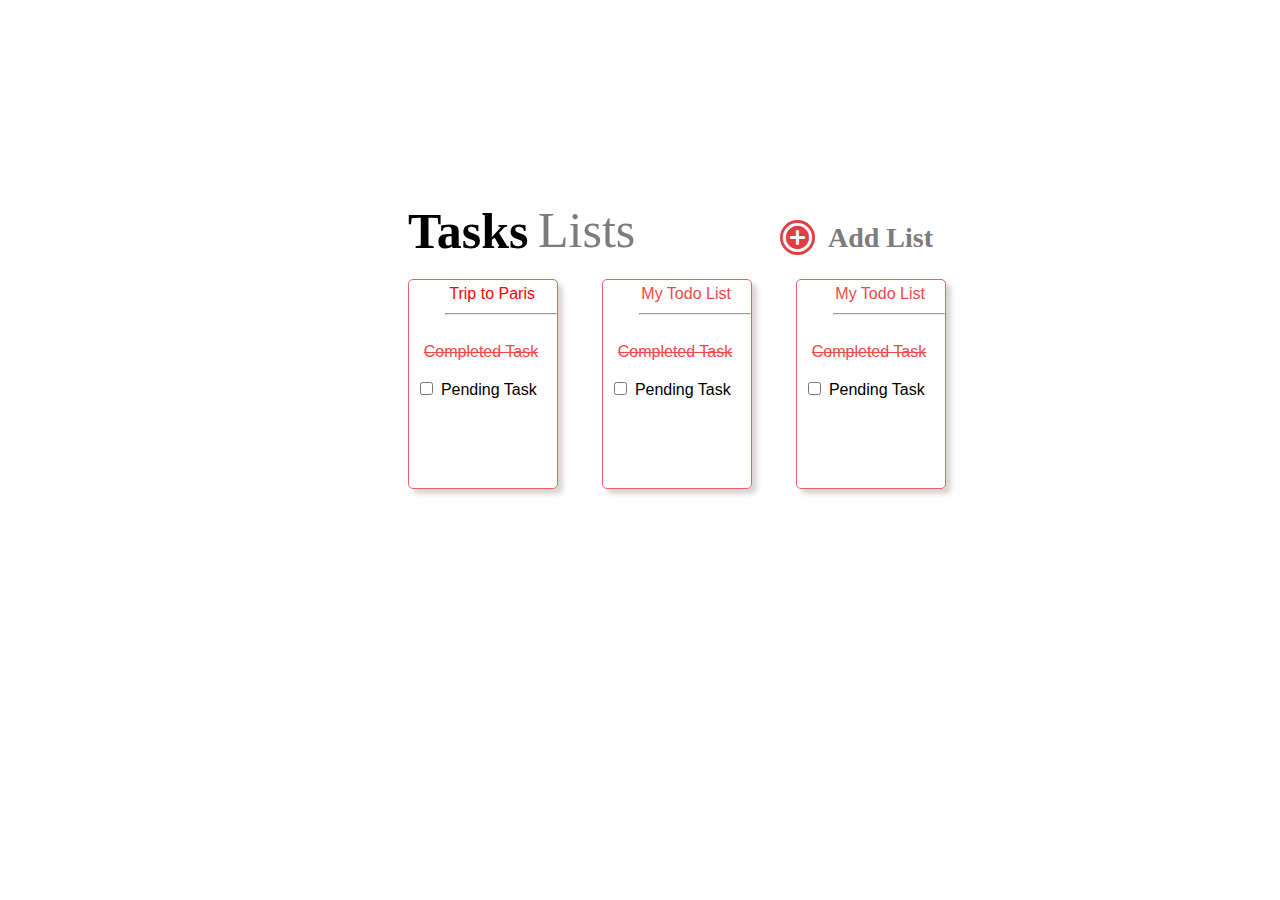
<file: index.html>
<!DOCTYPE html>
<html lang="en">
<head>
    <meta charset="UTF-8">
    <meta http-equiv="X-UA-Compatible" content="IE=edge">
    <meta name="viewport" content="width=device-width, initial-scale=1.0">
    <title>TodoList - UX</title>
    <link href="https://fonts.googleapis.com/icon?family=Material+Icons"
      rel="stylesheet">
      <link rel="icon" href="./favicon/android-chrome-512x512.png">
    <link rel="stylesheet" href="./index.css">
</head>
<body>
        <h2><b>Tasks</b></h2> 
    <span class="list">Lists</span><br>
    
    <div class="box">
        &nbsp;&nbsp;&nbsp;&nbsp;&nbsp;<a href="./index2.html">Trip to Paris</a>
         <hr class="one"><br>
         <span>Completed Task</span>  <br><br>
         <input type="checkbox" id="pendingtask" name="pendingtask" value="">
         <label for="pendingtask"><span class="normal">Pending Task&nbsp;&nbsp;</label> 
    </div>
    <div class="box">
       &nbsp;&nbsp;&nbsp;&nbsp;&nbsp;My Todo List
        <hr class="one"><br>
        <span>Completed Task</span>
        <br>
        <br>
        <input type="checkbox" id="pendingtask2" name="pendingtask2" value="">
        <label for="pendingtask2"><span class="normal">Pending Task&nbsp;&nbsp;</span></label>       
   </div>
<div class="box">
    &nbsp;&nbsp;&nbsp;&nbsp;&nbsp;My Todo List 
    <hr class="one"><br>
    <span>Completed Task</span><br><br>
    <input type="checkbox" id="pendingtask3" name="pendingtask3" value="">
    <label for="pendingtask3"><span class="normal">Pending Task&nbsp;&nbsp;</span></label> 
</div>
    <a href="index3.html"><span class="material-icons">
        control_point
        </span></a>
        <h3>Add List</h3>

</body>
</html>
</file>
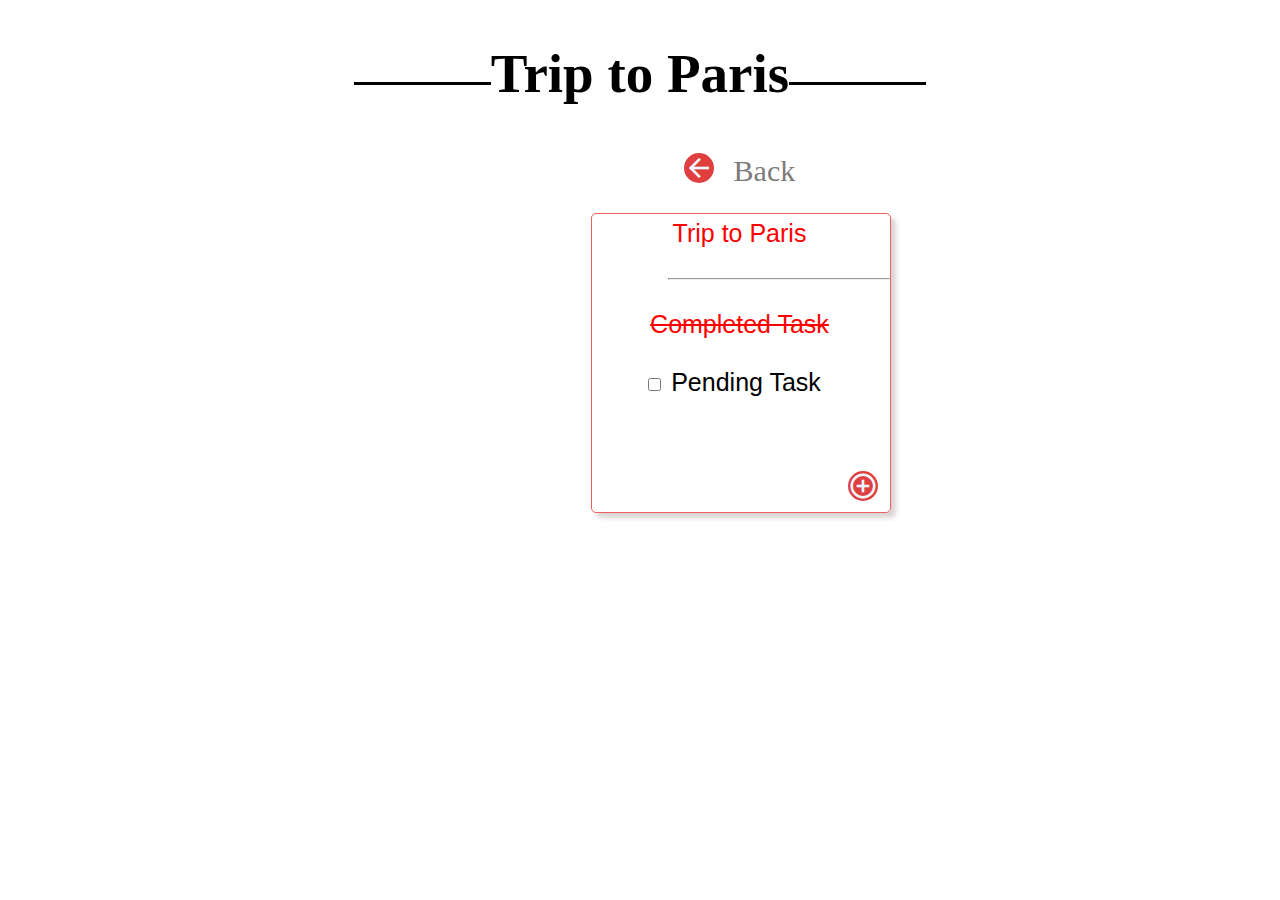
<file: index2.html>
<!DOCTYPE html>
<html lang="en">
<head>
    <meta charset="UTF-8">
    <meta http-equiv="X-UA-Compatible" content="IE=edge">
    <meta name="viewport" content="width=device-width, initial-scale=1.0">
    <title>TodoList</title>
    <link href="https://fonts.googleapis.com/icon?family=Material+Icons"
    rel="stylesheet">
    <link rel="icon" href="./favicon/android-chrome-512x512.png">
    <link href="index2.css" rel="stylesheet">
</head>
<body>
    <div class="Paris">
        <b class="bold">Trip to Paris</b>
    </div><br>
    <span class="back">Back</span>
    <div class="box4">
        <span class="ttp">Trip to Paris</span><hr class="hr">
        <span>Completed Task</span><br><br>
    <input type="checkbox" id="pendingtask4" name="pendingtask4" value="">
    <label for="pendingtask3"><span class="normal">Pending Task&nbsp;&nbsp;</span></label> 
    </div>

</div>
<a href="index4.html" class="plus1"><span class="material-icons">
    control_point
    </span></a>

  <a href="./index.html"><p class="backarrow1"><span class="material-icons">
        arrow_back
        </span></p></a> 


</body>
</html>
</file>
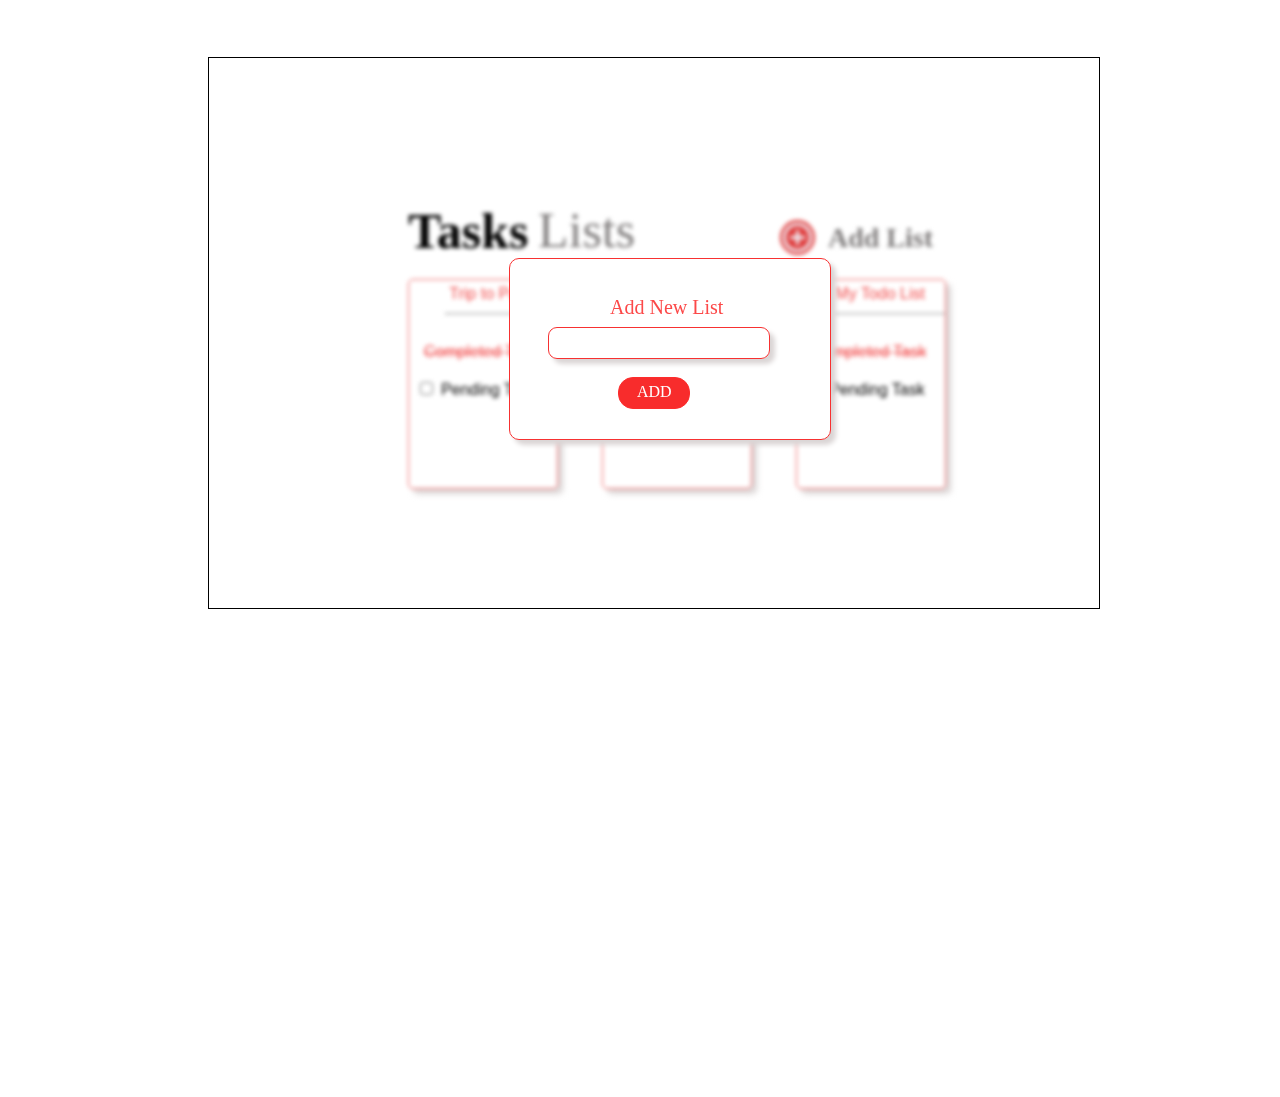
<file: index3.html>
<!DOCTYPE html>
<html lang="en">
<head>
    <meta charset="UTF-8">
    <meta http-equiv="X-UA-Compatible" content="IE=edge">
    <meta name="viewport" content="width=device-width, initial-scale=1.0">
    <title>TodoList</title>
    <link href="https://fonts.googleapis.com/icon?family=Material+Icons"
    rel="stylesheet">
    <link href="index3.css" rel="stylesheet">
    <link rel="icon" href="./favicon/android-chrome-512x512.png">
</head>
<body>
    <div class="parent">
    <h2><b>Tasks</b></h2> 
    <span class="list">Lists</span><br>
    
    <div class="box">
        &nbsp;&nbsp;&nbsp;&nbsp;&nbsp;Trip to Paris
         <hr class="one"><br>
         <span>Completed Task</span>  <br><br>
         <input type="checkbox" id="pendingtask" name="pendingtask" value="">
         <label for="pendingtask"><span class="normal">Pending Task&nbsp;&nbsp;</label> 
    </div>
    <div class="box">
       &nbsp;&nbsp;&nbsp;&nbsp;&nbsp;My Todo List
        <hr class="one"><br>
        <span>Completed Task</span>
        <br>
        <br>
        <input type="checkbox" id="pendingtask2" name="pendingtask2" value="">
        <label for="pendingtask2"><span class="normal">Pending Task&nbsp;&nbsp;</span></label>       
   </div>
<div class="box">
    &nbsp;&nbsp;&nbsp;&nbsp;&nbsp;My Todo List 
    <hr class="one"><br>
    <span>Completed Task</span><br><br>
    <input type="checkbox" id="pendingtask3" name="pendingtask3" value="">
    <label for="pendingtask3"><span class="normal">Pending Task&nbsp;&nbsp;</span></label> 
</div>
    <a href="index2.html"><span class="material-icons">
        control_point
        </span></a>
        <h3>Add List</h3>

    </div>

     <div class="child">
        <div class="flex1">
        <span class="ANL">Add New List</span>
            <div class="flex2">  </div>
            <div class="flex3"><span class="add">ADD</span></div>
        </div>

     </div>
</body>
</html>
</file>
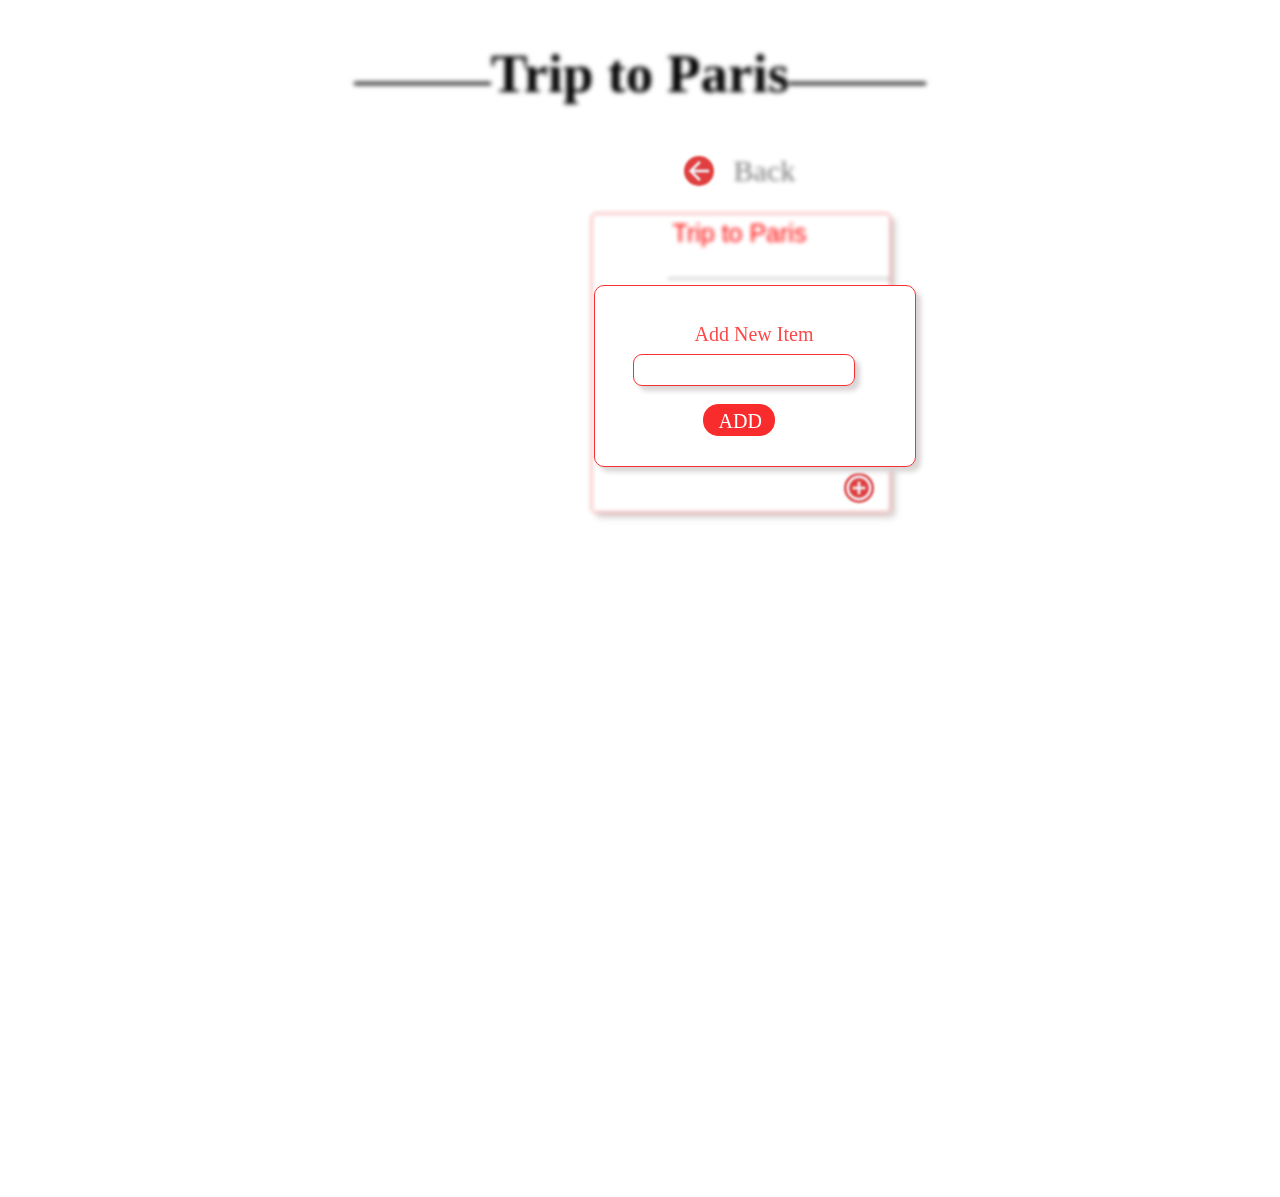
<file: index4.html>
<!DOCTYPE html>
<html lang="en">
<head>
    <meta charset="UTF-8">
    <meta http-equiv="X-UA-Compatible" content="IE=edge">
    <meta name="viewport" content="width=device-width, initial-scale=1.0">
    <title>TodoList</title>
    <link href="https://fonts.googleapis.com/icon?family=Material+Icons"
    rel="stylesheet">
    <link rel="icon" href="./favicon/android-chrome-512x512.png">
  <link rel="stylesheet" href="./index4.css">
</head>
<body>
<div class="parent2">
  
  <div class="Paris">
    <b class="bold">Trip to Paris</b>
</div><br>
<span class="back">Back</span>
<div class="box4">
    <span class="ttp">Trip to Paris</span><hr class="hr">
    <span>Completed Task</span><br><br>
<input type="checkbox" id="pendingtask4" name="pendingtask4" value="">
<label for="pendingtask3"><span class="normal">Pending Task&nbsp;&nbsp;</span></label> 
</div>

</div>
<a class="plus1" href="./index4.html"><span class="material-icons">
control_point
</span></a>

<a href="./index.html"><p class="backarrow1"><span class="material-icons">
    arrow_back
    </span></p></a> 


  </div>

  <div class="child2">
       <div class="flex4">
        <span class="ANT">Add New Item</span>
 <div class="flex5"></div>
          <div class="flex6">
            <span class="add2">ADD</span>
          </div>
       </div>
  </div>

</body>
</html>
</file>
<file: index.css>
h2
{
  position: relative;
  font-size: 50px;
  bottom: -160px;
  right: -400px;

}
a{
  text-decoration: none;
  color: red;
}
hr.one
{
  margin: 10px;
     position: relative;
     left: 20px;
}
 h3{
  color:rgb(126, 123, 123); 
   font-size: 28px;
  position: relative;
  top: -255px;
  left: 820px;
  font-style: normal;
} 
span.normal
{
  text-decoration: none;
  color: #000000;
  
}
span.list
{
  color: rgb(126, 123, 123);
  font-weight:lighter;
  text-decoration: none;
  position: relative;
  font-size: 50px;
  bottom: -60px;
  right: -530px;
}

span.material-icons
{
  background-color: rgb(224, 63, 63);
  color: aliceblue;
  font-size: 35px;
  position: relative;
  top: -80px;
  left: 190px;
  /* padding-right: 1.5rem; */
  text-decoration: none;
  border-radius: 50%;
}
.plus
{
  text-decoration:none;
  height: 40px;
  width: 40px;
  border-radius: 50%;
  background-color: rgb(241, 72, 72);
  position: relative;
 text-align: center;
  top : -10px;
  right: -10px; 

}
.box{ 
  
   border: 1px solid rgb(236, 95, 95);
   height: 210px;
   width: 150px;
   margin: 20px;
   padding: 10px;
    box-shadow: 5px 5px 5px rgb(218, 213, 213);
   font-family: sans-serif;
   color:rgb(241, 72, 72) ;
   border-radius: 5px;
   padding-top: 5px;
   padding-left: 6px;
   box-sizing: border-box;
   display: inline-block;
   box-shadow: 2px;
   position: relative;
  justify-content: center;
  text-align: center;
  top:60px;
  left:380px
  
  
}
span{
  text-decoration: line-through;

}
</file>
<file: index2.css>
body{
  align-self: center;
   padding: 5% 27%;
    font-size: 25px;

}
.bold{
  font-size: 55px; 
   background:#fff; 
   position: relative; 
   top: -30px;
}
.Paris
{
  width: 100% ; 
  height: 10px; 
  border-bottom: 3px solid black; 
  text-align: center;
}
span.back
{
  text-decoration: none;
  color:rgb(126, 123, 123); 
  position: relative;
  top:-130px;
  left:380px;
  font-size: 30px;
}
span{
    text-decoration: line-through;
    color: red;
}
span.ttp
{
  text-align: center;
  text-decoration: none;
}
.hr{
  margin: 30px;
  position: relative;
  left:40px ;
}
span.normal
{
  text-decoration: none;
  color: black;
  text-align: center;
  margin-bottom: 50px;
  
}
p.backarrow1
{
  position: relative;
  top:-525px;
  left: -160px;
}
span.material-icons
{
  background-color: rgb(224, 63, 63);
  color: aliceblue;
  font-size: 30px;
  position: relative;
  bottom: -200px;
  left: 490px;
  text-decoration: none;
  border-radius: 50%;
}
.box4{ 
  
   border: 1px solid rgb(236, 95, 95);
   height: 300px;
   width: 300px;
   margin: 20px;
   padding: 10px;
    box-shadow: 5px 5px 5px rgb(218, 213, 213);
   font-family: sans-serif;
   color:rgb(241, 72, 72) ;
   border-radius: 5px;
   padding-top: 5px;
   padding-left: 6px;
   box-sizing: border-box;
   display: inline-block;
   box-shadow: 2px;
   position: relative;
  justify-content: center;
  text-align: center;
  top:80px;
  left:150px
  
  
}
.plus1
{
  position: relative;
  left: -410px;
  bottom: 10px;
}
</file>
<file: index3.css>
.parent
{
  filter: blur(2px);
  height: auto;
  width: auto;
}
.child
{
  border: 1px solid black;
  height: 550px;
  width:  890px;
  position: relative;
  display: block;
  top:-480px;
  right:-200px;

  
}
.flex1
{
  border: 1px solid rgb(247, 49, 49);
  box-shadow: 5px 5px 5px rgb(218, 213, 213);
 background-color: white;
 color: red;
 border-radius: 10px;
 height: 180px;
 width: 320px;
 position: relative;
 top: 200px;
 right: -300px
  
}
.flex2{
  border: 1px solid rgb(247, 49, 49);
  box-shadow: 5px 5px 5px rgb(218, 213, 213);
  position: absolute;
  display: inline-block;
  bottom: 80px;
  right:60px;
  height: 30px;
  width: 220px;
  border-radius: 9px;

}
.flex3{
  background-color: rgb(248, 44, 44);
  color: white;
  border: 1px solid rgb(253, 45, 45);
  display: flex;
  height: 20px;
  width: 3px;
  position: absolute;
  bottom: 30px;
  right: 140px;
  height: 30px;
  width: 70px;
  border-radius: 15px;

}
.add
{
  text-decoration: none;
    position: relative;
    right: -18px;
    bottom: -5px;
}
.ANL
{  color: rgb(252, 73, 73);
    text-decoration: none;
    font-style: normal;
    font-size: 20px;
    display:inline-flex;
    position: absolute;
    left: 100px;
    bottom: 120px;
}


h2
{
  position: relative;
  font-size: 50px;
  bottom: -160px;
  right: -400px;

}
a{
  text-decoration: none;
}
hr.one
{
  margin: 10px;
     position: relative;
     left: 20px;
}
 h3{
  color:rgb(126, 123, 123); ;
   font-size: 28px;
  position: relative;
  top: -255px;
  left: 820px;
  font-style: normal;
} 
span.normal
{
  text-decoration: none;
  color: #000000;
  
}
span.list
{
  color: rgb(126, 123, 123);
  font-weight:lighter;
  text-decoration: none;
  position: relative;
  font-size: 50px;
  bottom: -60px;
  right: -530px;
}

span.material-icons
{
  background-color: rgb(224, 63, 63);
  color: aliceblue;
  font-size: 35px;
  position: relative;
  top: -80px;
  left: 190px;
  /* padding-right: 1.5rem; */
  text-decoration: none;
  border-radius: 50%;
}
.plus
{
  text-decoration:none;
  height: 40px;
  width: 40px;
  border-radius: 50%;
  background-color: rgb(241, 72, 72);
  position: relative;
 text-align: center;
  top : -10px;
  right: -10px; 

}
.box{ 
  
   border: 1px solid rgb(236, 95, 95);
   height: 210px;
   width: 150px;
   margin: 20px;
   padding: 10px;
    box-shadow: 5px 5px 5px rgb(218, 213, 213);
   font-family: sans-serif;
   color:rgb(241, 72, 72) ;
   border-radius: 5px;
   padding-top: 5px;
   padding-left: 6px;
   box-sizing: border-box;
   display: inline-block;
   box-shadow: 2px;
   position: relative;
  justify-content: center;
  text-align: center;
  top:60px;
  left:380px
  
  
}
span{
  text-decoration: line-through;

}
</file>
<file: index4.css>
.parent2
{
    filter: blur(2px);
  
}
.child2
{
    height: 550px;
  width:  890px;
  position: relative;
  display: block;
  top:-590px;
  right:360px;

}


body {

    align-self: center;
     padding: 5% 27%;
      font-size: 25px;
  
  }
  .bold{
    font-size: 55px; 
     background:#fff; 
     position: relative; 
     top: -30px;
  }
.flex4
{
    border: 1px solid rgb(247, 49, 49);
    box-shadow: 5px 5px 5px rgb(218, 213, 213);
   background-color: white;
   color: red;
   border-radius: 10px;
   height: 180px;
   width: 320px;
   position: relative;
   top: 300px;
   right: -600px
}
.flex5
{
    border: 1px solid rgb(247, 49, 49);
    box-shadow: 5px 5px 5px rgb(218, 213, 213);
    position: absolute;
    display: inline-block;
    bottom: 80px;
    right:60px;
    height: 30px;
    width: 220px;
    border-radius: 9px;
  
}
.flex6
{
    background-color: rgb(248, 44, 44);
    color: white;
    border: 1px solid rgb(253, 45, 45);
    display: flex;
    height: 20px;
    width: 3px;
    position: absolute;
    bottom: 30px;
    right: 140px;
    height: 30px;
    width: 70px;
    border-radius: 15px;
}
.add2
{
    font-size: 20px;
    color: rgb(255, 255, 255);
    text-decoration: none;
    position: relative;
    right: -15px;
    bottom: -5px;
}
.ANT
{
    color: rgb(252, 73, 73);
    text-decoration: none;
    font-style: normal;
    font-size: 20px;
    display:inline-flex;
    position: absolute;
    left: 100px;
    bottom: 120px;

}
.Paris
      {
        filter: blur(1px);
        width: 100% ; 
        height: 10px; 
        border-bottom: 3px solid black; 
        text-align: center;
      }
      span.back
      {
        text-decoration: none;
        color:rgb(126, 123, 123); 
        position: relative;
        top:-130px;
        left:380px;
        font-size: 30px;
      }
      span{
          text-decoration: line-through;
          color: red;
      }
      span.ttp
      {
        text-align: center;
        text-decoration: none;
      }
      .hr{
        margin: 30px;
        position: relative;
        left:40px ;
      }
      span.normal
      {
        text-decoration: none;
        color: black;
        text-align: center;
        margin-bottom: 50px;
        
      }
      p.backarrow1
      {
          filter: blur(1px);
        position: relative;
        top:-558px;
        left: -160px;
      }
      span.material-icons
      {
        background-color: rgb(224, 63, 63);
        color: aliceblue;
        font-size: 30px;
        position: relative;
        bottom: -200px;
        left: 490px;
        text-decoration: none;
        border-radius: 50%;
      }
      .box4{ 
        
         border: 1px solid rgb(236, 95, 95);
         height: 300px;
         width: 300px;
         margin: 20px;
         padding: 10px;
          box-shadow: 5px 5px 5px rgb(218, 213, 213);
         font-family: sans-serif;
         color:rgb(241, 72, 72) ;
         border-radius: 5px;
         padding-top: 5px;
         padding-left: 6px;
         box-sizing: border-box;
         display: inline-block;
         box-shadow: 2px;
         position: relative;
        justify-content: center;
        text-align: center;
        top:80px;
        left:150px
        
        
      }
      .plus1
      {
          filter: blur(1px);
        position: relative;
        left: -0px;
        bottom: 180px;
      }
</file>
